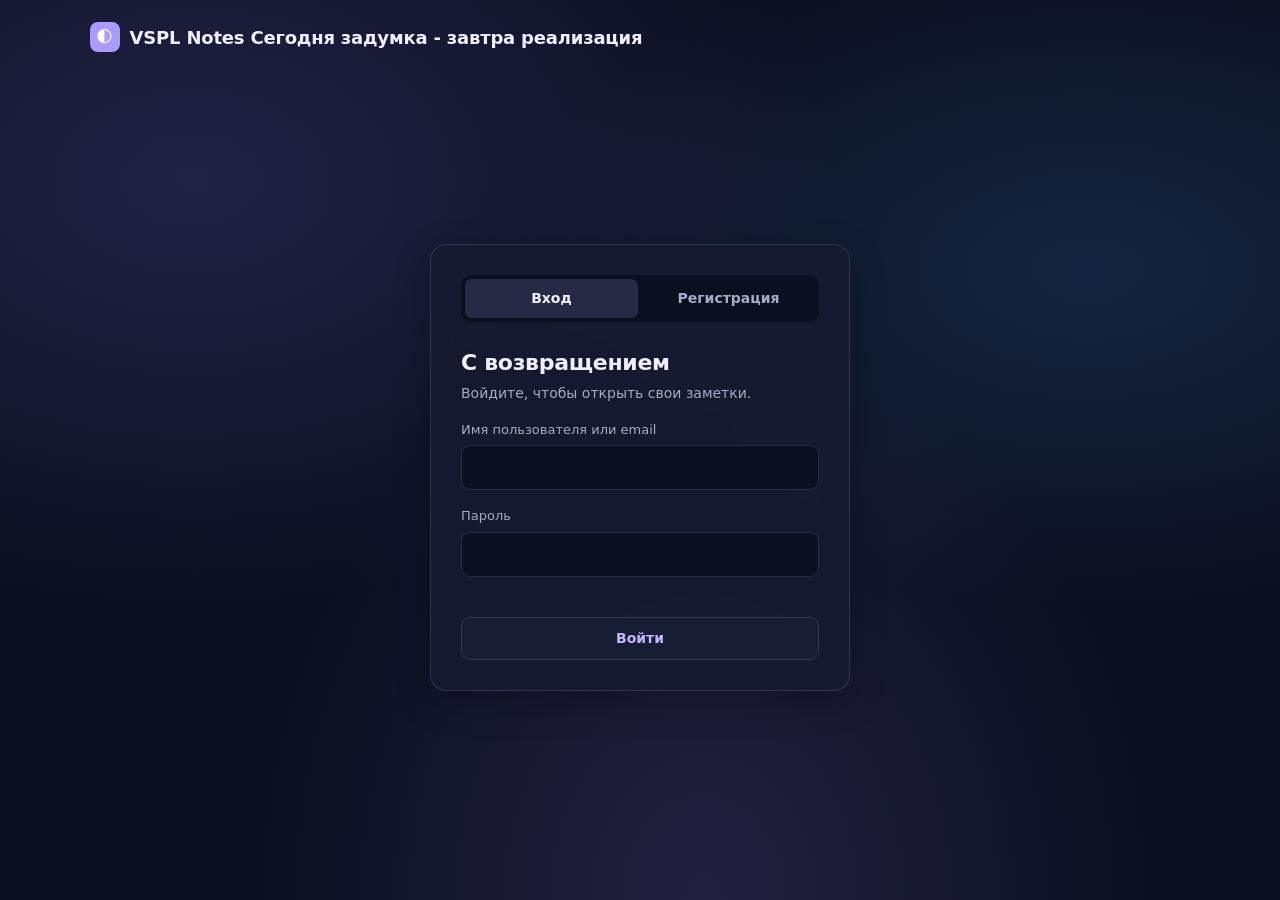
<file: index.html>
<!DOCTYPE html>
<html lang="ru">
<head>
    <meta charset="UTF-8">
    <meta name="viewport" content="width=device-width, initial-scale=1.0">
    <title>VSPL Notes</title>
    <link rel="stylesheet" href="style.css">
</head>
<body data-page="auth" class="auth-page">

    <header class="auth-header">
        <a href="index.html" class="logo" data-logo>
            <span class="logo-icon">🌓</span>VSPL Notes Сегодня задумка - завтра реализация
        </a>
    </header>

    <main class="auth-main">
        <div class="auth-card">

            <div class="auth-tabs" role="tablist">
                <button type="button" class="auth-tab" role="tab" id="tab-login"
                        data-tab="login" aria-selected="true">Вход</button>
                <button type="button" class="auth-tab" role="tab" id="tab-register"
                        data-tab="register" aria-selected="false">Регистрация</button>
            </div>

            <!-- Форма входа -->
            <form id="login-form" novalidate>
                <h1>С возвращением</h1>
                <p class="auth-lead">Войдите, чтобы открыть свои заметки.</p>

                <label class="field">
                    <span>Имя пользователя или email</span>
                    <input type="text" id="login-username" autocomplete="username" required>
                </label>

                <label class="field">
                    <span>Пароль</span>
                    <input type="password" id="login-password" autocomplete="current-password" required>
                </label>

                <p class="form-message" id="login-message" role="status"></p>

                <button type="submit" class="btn btn-primary auth-submit">Войти</button>
            </form>

            <!-- Форма регистрации -->
            <form id="register-form" novalidate hidden>
                <h1>Создать аккаунт</h1>
                <p class="auth-lead">Это займёт меньше минуты.</p>

                <label class="field">
                    <span>Имя пользователя</span>
                    <input type="text" id="register-name" autocomplete="username" maxlength="80" required>
                </label>

                <label class="field">
                    <span>Email</span>
                    <input type="email" id="register-email" autocomplete="email" required>
                </label>

                <label class="field">
                    <span>Пароль (минимум 8 символов)</span>
                    <input type="password" id="register-password" autocomplete="new-password" required>
                </label>

                <label class="field">
                    <span>Повторите пароль</span>
                    <input type="password" id="register-confirm" autocomplete="new-password" required>
                </label>

                <p class="form-message" id="register-message" role="status"></p>

                <button type="submit" class="btn btn-primary auth-submit">Зарегистрироваться</button>
            </form>

        </div>
    </main>

    <script src="script.js"></script>
</body>
</html>
</file>
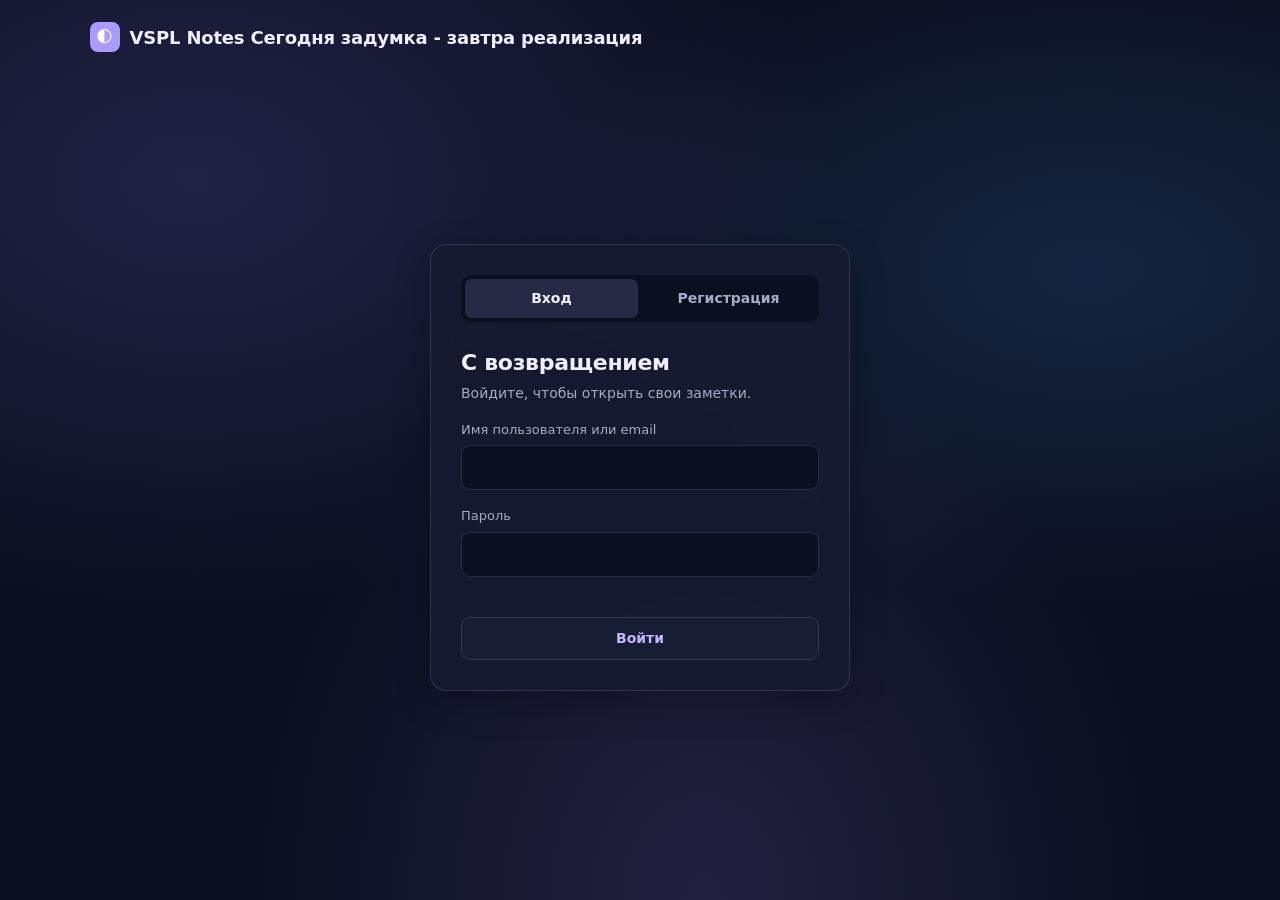
<file: about.html>
<!DOCTYPE html>
<html lang="ru">
<head>
    <meta charset="UTF-8">
    <meta name="viewport" content="width=device-width, initial-scale=1.0">
    <title>VSPL Notes</title>
    <link rel="stylesheet" href="style.css">
</head>
<body data-page="about">

<div class="app">
    <aside class="sidebar">
        <a href="dashboard.html" class="logo" data-logo>
            <span class="logo-icon">🌓</span>VSPL Notes
        </a>

        <nav class="sidebar-nav" aria-label="Основное меню">
            <a class="nav-link" href="dashboard.html" data-view="all">
                <svg class="icon" viewBox="0 0 24 24" aria-hidden="true"><path d="M14 3H7a2 2 0 0 0-2 2v14a2 2 0 0 0 2 2h10a2 2 0 0 0 2-2V8z"/><path d="M14 3v5h5M9 13h6M9 17h6"/></svg><span>Мои заметки</span><span class="nav-count" id="count-all"></span>
            </a>

            <a class="nav-link" href="dashboard.html?view=favorites" data-view="favorites">
                <svg class="icon" viewBox="0 0 24 24" aria-hidden="true"><polygon points="12 2.5 14.9 8.9 22 9.6 16.7 14.3 18.2 21.3 12 17.7 5.8 21.3 7.3 14.3 2 9.6 9.1 8.9"/></svg><span>Избранное</span><span class="nav-count" id="count-favorites"></span>
            </a>

            <a class="nav-link" href="categories.html">
                <svg class="icon" viewBox="0 0 24 24" aria-hidden="true"><rect x="3" y="3" width="7" height="7" rx="1"/><rect x="14" y="3" width="7" height="7" rx="1"/><rect x="3" y="14" width="7" height="7" rx="1"/><rect x="14" y="14" width="7" height="7" rx="1"/></svg><span>Категории</span>
            </a>

            <a class="nav-link" href="dashboard.html?view=trash" data-view="trash">
                <svg class="icon" viewBox="0 0 24 24" aria-hidden="true"><path d="M3 6h18M8 6V4h8v2M6 6l1 14h10l1-14M10 10v6M14 10v6"/></svg><span>Корзина</span><span class="nav-count" id="count-trash"></span>
            </a>
        </nav>

        <div class="sidebar-bottom">
            <a class="nav-link" href="about.html" aria-current="page">
                <svg class="icon" viewBox="0 0 24 24" aria-hidden="true"><circle cx="12" cy="12" r="9"/><path d="M12 11v6M12 7.5v.5"/></svg><span>О нас</span>
            </a>
        </div>

        <div class="sidebar-user">
            <div class="user-avatar" id="user-avatar">U</div>
            <span class="user-name" id="user-name-label">Пользователь</span>

            <button type="button" class="logout-btn" data-logout title="Выйти" aria-label="Выйти">
                <svg class="icon" viewBox="0 0 24 24" aria-hidden="true"><path d="M9 4H5a1 1 0 0 0-1 1v14a1 1 0 0 0 1 1h4M16 8l4 4-4 4M20 12H9"/></svg>
            </button>
        </div>
    </aside>
    
    <main class="main">
        <header class="page-head">
            <div>
                <h1>О нас</h1>
                <p>Знакомство с командой и проектом VSPL Notes</p>
            </div>
        </header>

        <section class="panel panel-wide">
            <h2>О проекте</h2>

            <p>
                <strong>VSPL Notes</strong>  это веб-приложение для создания,
                хранения и управления личными заметками.
                Мы разработали его, чтобы пользователям было проще
                записывать идеи, организовывать задачи и хранить важную информацию
                в одном месте.
            </p>

            <p>
                Проект создан небольшой командой из четырёх человек
                в рамках учебной работы. Каждый участник отвечал
                за своё направление: разработку интерфейса, серверную часть,
                тестирование или организацию работы.
            </p>
        </section>

        <section class="panel panel-wide">
            <h2>Наша команда</h2>

            <p>
                За VSPL Notes стоит команда из четырёх участников,
                каждый из которых внёс свой вклад в разработку.
            </p>

            <div class="team-grid">
                <div class="team-card">
                    <div class="user-avatar">СП</div>
                    <strong>Сергеева Полина</strong>
                    <span>Frontend-разработчик</span>
                    <p>
                        Отвечала за пользовательский интерфейс,
                        структуру страниц и визуальное оформление сайта.
                    </p>
                </div>

                <div class="team-card">
                    <div class="user-avatar">ЧЛ</div>
                    <strong>Чежия Лексо</strong>
                    <span>Backend-разработчик</span>
                    <p>
                        Отвечал за серверную часть приложения,
                        обработку запросов и работу с данными.
                    </p>
                </div>

                <div class="team-card">
                    <div class="user-avatar">ПС</div>
                    <strong>Прохоров Степан</strong>
                    <span>Тестировщик</span>
                    <p>
                        Отвечал за проверку функций приложения,
                        поиск ошибок и тестирование работоспособности.
                    </p>
                </div>

                <div class="team-card">
                    <div class="user-avatar">ПИ</div>
                    <strong>Парнюк Иван</strong>
                    <span>Менеджер проекта</span>
                    <p>
                        Координировал работу команды,
                        следил за организацией задач и ходом разработки.
                    </p>
                </div>
            </div>
        </section>

        <section class="panel panel-wide">
            <h2>Планы на будущее</h2>

            <p>
                VSPL Notes  развивающийся проект.
                В дальнейшем мы планируем дорабатывать приложение,
                улучшать существующие функции, исправлять ошибки
                и, возможно, добавлять новые возможности.
            </p>

            <p>
                Мы понимаем, что у проекта ещё есть потенциал для развития,
                поэтому будем рады обратной связи и предложениям
                по улучшению приложения.
            </p>
        </section>

        <section class="panel panel-wide">
            <h2>Поддержать проект</h2>

            <p>
                Если вам нравится VSPL Notes и вы хотите поддержать
                дальнейшую разработку, вы можете поддержать нашу команду
                донатом.
            </p>

            <p>
                Любая поддержка поможет нам уделять больше времени
                развитию проекта и реализации новых идей.
            </p>

            <p>
                <em>Информация о способах поддержки появится позже.</em>
            </p>
        </section>

        <footer class="about-footer">
            <p>VSPL Notes © 2026</p>
            <p>Создано небольшой командой с желанием развиваться.</p>
        </footer>
    </main>
</div>

<script src="script.js"></script>
</body>
</html>
</file>
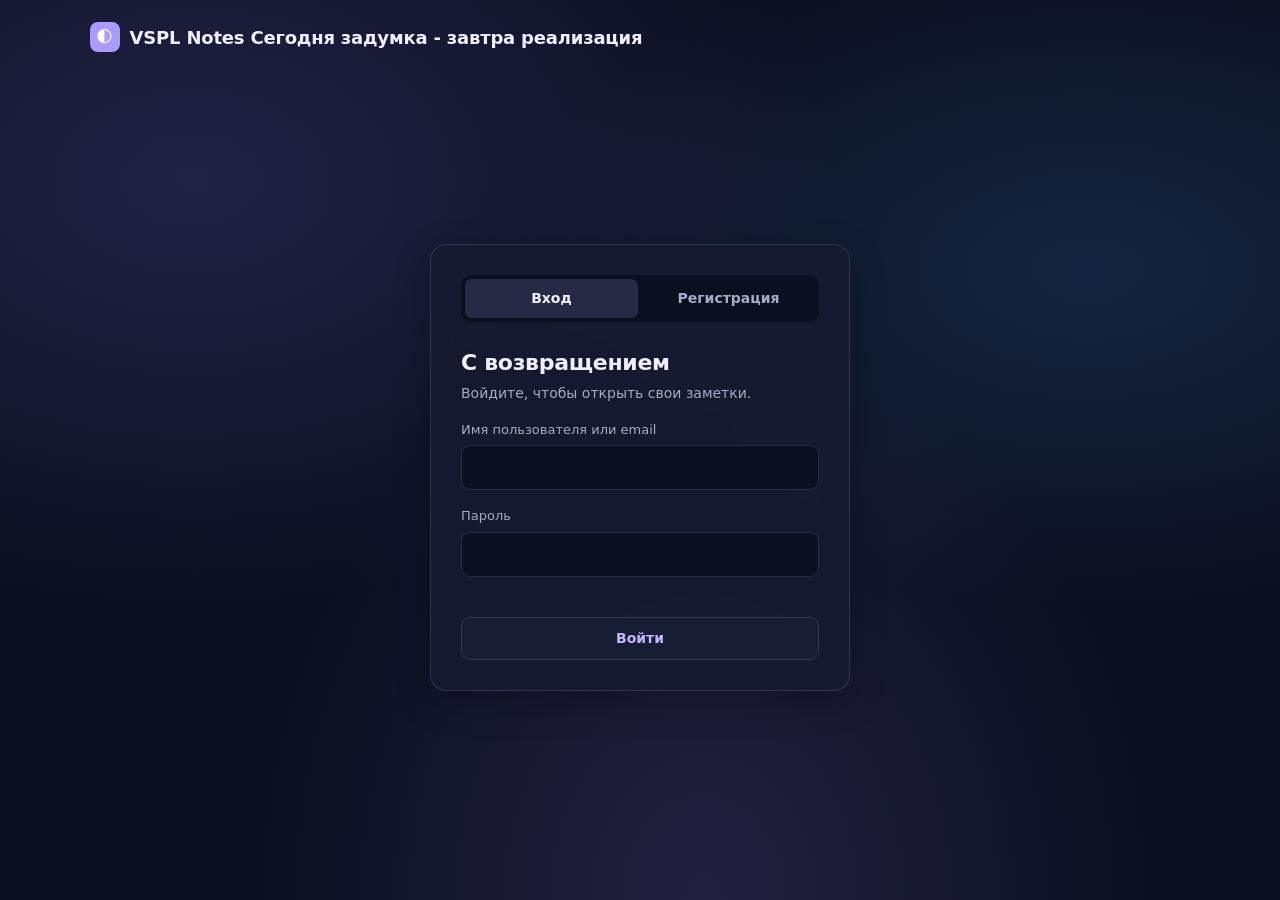
<file: categories.html>
<!DOCTYPE html>
<html lang="ru">
<head>
    <meta charset="UTF-8">
    <meta name="viewport" content="width=device-width, initial-scale=1.0">
    <title>VSPL Notes</title>
    <link rel="stylesheet" href="style.css">
</head>
<body data-page="categories">

<div class="app">
    <aside class="sidebar">
        <a href="dashboard.html" class="logo" data-logo>
            <span class="logo-icon">🌓</span>VSPL Notes
        </a>

        <nav class="sidebar-nav" aria-label="Основное меню">
            <a class="nav-link" href="dashboard.html" data-view="all">
                <svg class="icon" viewBox="0 0 24 24" aria-hidden="true"><path d="M14 3H7a2 2 0 0 0-2 2v14a2 2 0 0 0 2 2h10a2 2 0 0 0 2-2V8z"/><path d="M14 3v5h5M9 13h6M9 17h6"/></svg><span>Мои заметки</span><span class="nav-count" id="count-all"></span>
            </a>
            <a class="nav-link" href="dashboard.html?view=favorites" data-view="favorites">
                <svg class="icon" viewBox="0 0 24 24" aria-hidden="true"><polygon points="12 2.5 14.9 8.9 22 9.6 16.7 14.3 18.2 21.3 12 17.7 5.8 21.3 7.3 14.3 2 9.6 9.1 8.9"/></svg><span>Избранное</span><span class="nav-count" id="count-favorites"></span>
            </a>
            <a class="nav-link" href="categories.html" aria-current="page">
                <svg class="icon" viewBox="0 0 24 24" aria-hidden="true"><rect x="3" y="3" width="7" height="7" rx="1"/><rect x="14" y="3" width="7" height="7" rx="1"/><rect x="3" y="14" width="7" height="7" rx="1"/><rect x="14" y="14" width="7" height="7" rx="1"/></svg><span>Категории</span>
            </a>
            <a class="nav-link" href="dashboard.html?view=trash" data-view="trash">
                <svg class="icon" viewBox="0 0 24 24" aria-hidden="true"><path d="M3 6h18M8 6V4h8v2M6 6l1 14h10l1-14M10 10v6M14 10v6"/></svg><span>Корзина</span><span class="nav-count" id="count-trash"></span>
            </a>
        </nav>
        <div class="sidebar-bottom">
            <a class="nav-link" href="about.html">
                <svg class="icon" viewBox="0 0 24 24" aria-hidden="true"><circle cx="12" cy="12" r="9"/><path d="M12 11v6M12 7.5v.5"/></svg><span>О нас</span>
            </a>
        </div>
        
        <div class="sidebar-user">
            <a href="profile.html" class="sidebar-user-link" aria-label="Открыть профиль">
                <div class="user-avatar" id="user-avatar">U</div>
                <span class="user-name" id="user-name-label">Пользователь</span>
            </a>

            <button type="button" class="logout-btn" data-logout title="Выйти" aria-label="Выйти">
                <svg class="icon" viewBox="0 0 24 24" aria-hidden="true"><path d="M9 4H5a1 1 0 0 0-1 1v14a1 1 0 0 0 1 1h4M16 8l4 4-4 4M20 12H9"/></svg>
            </button>
        </div>

    </aside>

    <main class="main">
       
<header class="page-head">
    <div>
        <h1>Категории</h1>
        <p>Выберите категорию, чтобы увидеть её заметки</p>
    </div>

    <button type="button" class="primary-btn" id="add-category-btn">
        + Создать категорию
    </button>
</header>

<div id="category-form-container" hidden>
    <form id="category-form" class="category-form">
        <label for="category-name">Название категории</label>
        <input
            type="text"
            id="category-name"
            name="name"
            maxlength="80"
            placeholder="Например, Программирование"
            required
        >

        <label for="category-description">Описание (необязательно)</label>
        <textarea
            id="category-description"
            name="description"
            maxlength="200"
            placeholder="Для чего нужна эта категория?"
        ></textarea>

        <div class="form-actions">
            <button type="submit" class="primary-btn">Сохранить</button>
            <button type="button" class="secondary-btn" id="cancel-category-btn">
                Отмена
            </button>
        </div>
        <p id="category-form-message" role="status"></p>
    </form>
</div>


        <section class="category-grid" id="category-page-grid">
            <p class="loading-message">Загружаем категории...</p>
        </section>
    </main>
</div>

    <script src="script.js"></script>
</body>
</html>
</file>
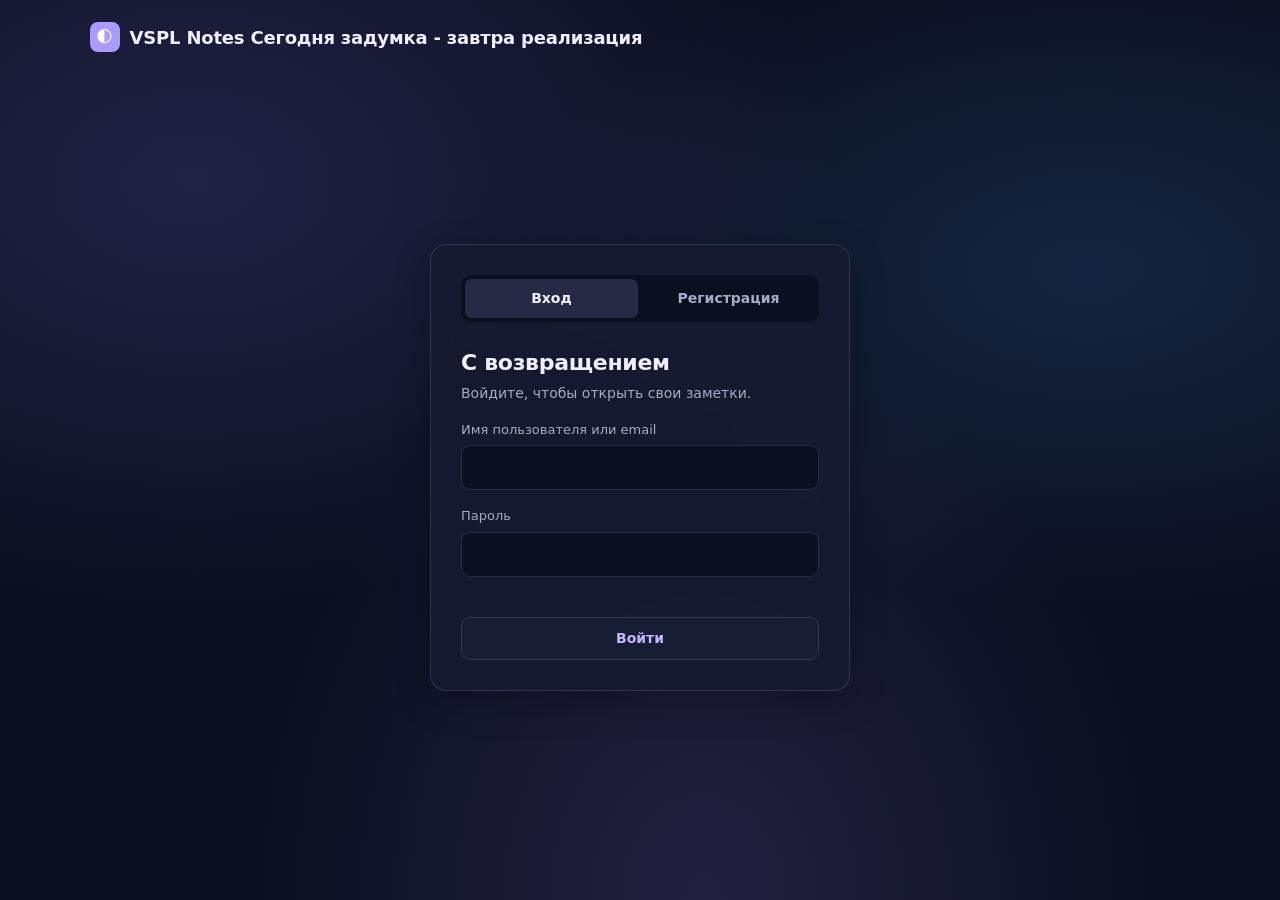
<file: dashboard.html>
<!DOCTYPE html>
<html lang="ru">
<head>
    <meta charset="UTF-8">
    <meta name="viewport" content="width=device-width, initial-scale=1.0">
    <title>VSPL Notes</title>
    <link rel="stylesheet" href="style.css">
</head>
<body data-page="dashboard">

<div class="app">
    <aside class="sidebar">
        <a href="dashboard.html" class="logo" data-logo>
            <span class="logo-icon">🌓</span>VSPL Notes
        </a>

        <nav class="sidebar-nav" aria-label="Основное меню">
            <a class="nav-link" href="dashboard.html" data-view="all" aria-current="page">
                <svg class="icon" viewBox="0 0 24 24" aria-hidden="true"><path d="M14 3H7a2 2 0 0 0-2 2v14a2 2 0 0 0 2 2h10a2 2 0 0 0 2-2V8z"/><path d="M14 3v5h5M9 13h6M9 17h6"/></svg><span>Мои заметки</span><span class="nav-count" id="count-all"></span>
            </a>
            <a class="nav-link" href="dashboard.html?view=favorites" data-view="favorites">
                <svg class="icon" viewBox="0 0 24 24" aria-hidden="true"><polygon points="12 2.5 14.9 8.9 22 9.6 16.7 14.3 18.2 21.3 12 17.7 5.8 21.3 7.3 14.3 2 9.6 9.1 8.9"/></svg><span>Избранное</span><span class="nav-count" id="count-favorites"></span>
            </a>
            <a class="nav-link" href="categories.html">
                <svg class="icon" viewBox="0 0 24 24" aria-hidden="true"><rect x="3" y="3" width="7" height="7" rx="1"/><rect x="14" y="3" width="7" height="7" rx="1"/><rect x="3" y="14" width="7" height="7" rx="1"/><rect x="14" y="14" width="7" height="7" rx="1"/></svg><span>Категории</span>
            </a>
            <a class="nav-link" href="dashboard.html?view=trash" data-view="trash">
                <svg class="icon" viewBox="0 0 24 24" aria-hidden="true"><path d="M3 6h18M8 6V4h8v2M6 6l1 14h10l1-14M10 10v6M14 10v6"/></svg><span>Корзина</span><span class="nav-count" id="count-trash"></span>
            </a>
        </nav>

        <div class="sidebar-bottom">
            <a class="nav-link" href="about.html">
                <svg class="icon" viewBox="0 0 24 24" aria-hidden="true"><circle cx="12" cy="12" r="9"/><path d="M12 11v6M12 7.5v.5"/></svg><span>О нас</span>
            </a>
        </div>
        
        
<div class="sidebar-user">
    <a href="profile.html" class="sidebar-user-link" aria-label="Открыть профиль">
        <div class="user-avatar" id="user-avatar">U</div>
        <span class="user-name" id="user-name-label">Пользователь</span>
    </a>

    <button type="button" class="logout-btn" data-logout title="Выйти" aria-label="Выйти">
        <svg class="icon" viewBox="0 0 24 24" aria-hidden="true"><path d="M9 4H5a1 1 0 0 0-1 1v14a1 1 0 0 0 1 1h4M16 8l4 4-4 4M20 12H9"/></svg>
    </button>
</div>

    </aside>

    <main class="main">
        <header class="page-head">
            <div>
                <h1 id="page-title">Мои заметки</h1>
                <p id="page-subtitle">Все ваши записи в одном месте</p>
            </div>
            <div>
                <button type="button" class="primary-btn" id="add-note">
                    <svg class="icon" viewBox="0 0 24 24" aria-hidden="true"><path d="M12 5v14M5 12h14"/></svg> Новая заметка
                </button>
                <button type="button" class="btn btn-danger" id="clear-trash" hidden>
                    <svg class="icon" viewBox="0 0 24 24" aria-hidden="true"><path d="M3 6h18M8 6V4h8v2M6 6l1 14h10l1-14M10 10v6M14 10v6"/></svg> Очистить корзину
                </button>
            </div>
        </header>

        <div class="toolbar">
            <label class="search-box">
                <svg class="icon" viewBox="0 0 24 24" aria-hidden="true"><circle cx="11" cy="11" r="7"/><path d="M20 20l-4-4"/></svg>
                <input type="search" id="note-search" placeholder="Поиск по заметкам" aria-label="Поиск по заметкам">
            </label>

            <select id="category-filter" aria-label="Категория">
                <option value="all">Все категории</option>
                <option value="Учёба">Учёба</option>
                <option value="Работа">Работа</option>
                <option value="Личное">Личное</option>
                <option value="Идеи">Идеи</option>
            </select>

            <select id="sort-notes" aria-label="Сортировка">
                <option value="updated">Недавно изменённые</option>
                <option value="created">По дате создания</option>
                <option value="title">По названию</option>
                <option value="manual">Вручную</option>
            </select>
        </div>

        <div class="notes-grid" id="notes-grid"></div>

        <div class="empty-state" id="empty-state" hidden>
            <h2 id="empty-title">Заметок пока нет</h2>
            <p id="empty-text">Создайте первую заметку она сохранится в вашем аккаунте.</p>
            <button type="button" class="primary-btn" id="empty-add">
                <svg class="icon" viewBox="0 0 24 24" aria-hidden="true"><path d="M12 5v14M5 12h14"/></svg> Создать заметку
            </button>
        </div>
    </main>
</div>

    <div class="trash-gate" id="trash-gate" aria-hidden="true">
        <div class="goal"><span class="goal-label">Забейте гол, чтоб выкинуть в корзину</span></div>
    </div>

    <div class="modal-overlay" id="note-modal" hidden>
        <form class="modal" id="note-form">
            <h2 id="modal-title">Новая заметка</h2>

            <label class="field">
                <span>Название</span>
                <input type="text" id="note-title" maxlength="120" required>
            </label>

            <label class="field">
                <span>Категория</span>
                <select id="note-category">
                    <option value="Учёба">Учёба</option>
                    <option value="Работа">Работа</option>
                    <option value="Личное">Личное</option>
                    <option value="Идеи">Идеи</option>
                </select>
            </label>

            <label class="field">
                <span>Текст заметки</span>
                <textarea id="note-content" maxlength="10000"></textarea>
            </label>

            <p class="form-message" id="note-error" role="alert"></p>

            <div class="modal-actions">
                <button type="button" class="btn btn-outline" id="cancel-modal">Отмена</button>
                <button type="submit" class="btn btn-primary">Сохранить</button>
            </div>
        </form>
    </div>

    <div class="modal-overlay" id="confirm-modal" hidden>
        <div class="modal modal-small" role="alertdialog" aria-labelledby="confirm-title">
            <h2 id="confirm-title">Подтвердите действие</h2>
            <p id="confirm-text"></p>
            <div class="modal-actions">
                <button type="button" class="btn btn-outline" id="confirm-cancel">Отмена</button>
                <button type="button" class="btn btn-danger" id="confirm-ok">Удалить</button>
            </div>
        </div>
    </div>

    <script src="script.js"></script>
</body>
</html>
</file>
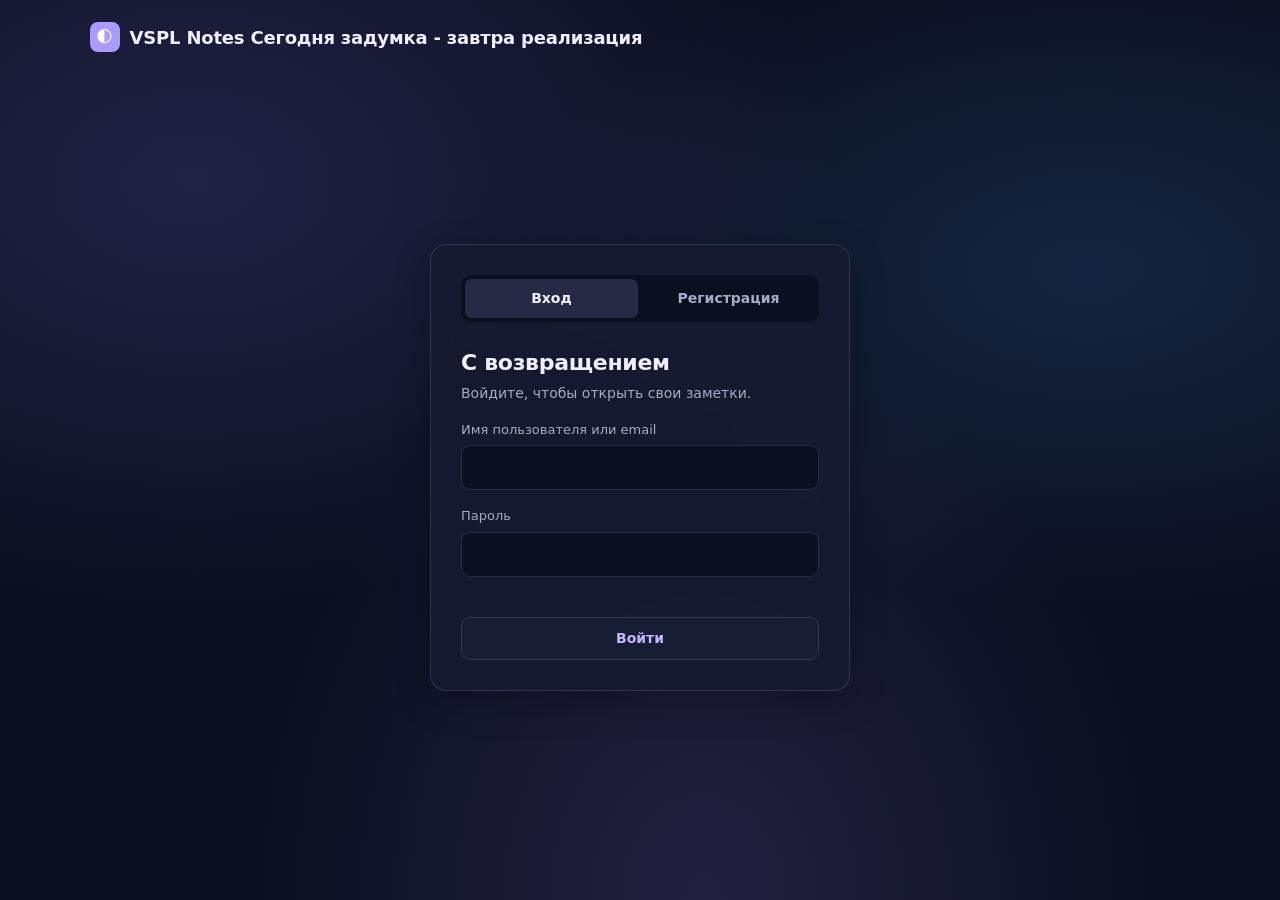
<file: login.html>
<!DOCTYPE html>
<html lang="ru">
<head>
    <meta charset="UTF-8">
    <meta name="viewport" content="width=device-width, initial-scale=1.0">
    <title>Вход — VSPL Notes</title>
    <!-- Вход и регистрация теперь на одной странице index.html.
         Этот файл оставлен, чтобы старые ссылки не ломались. -->
    <meta http-equiv="refresh" content="0; url=index.html#login">
    <script>location.replace("index.html#login");</script>
</head>
<body>
    <p><a href="index.html#login">Перейти к входу и регистрации</a></p>
</body>
</html>
</file>
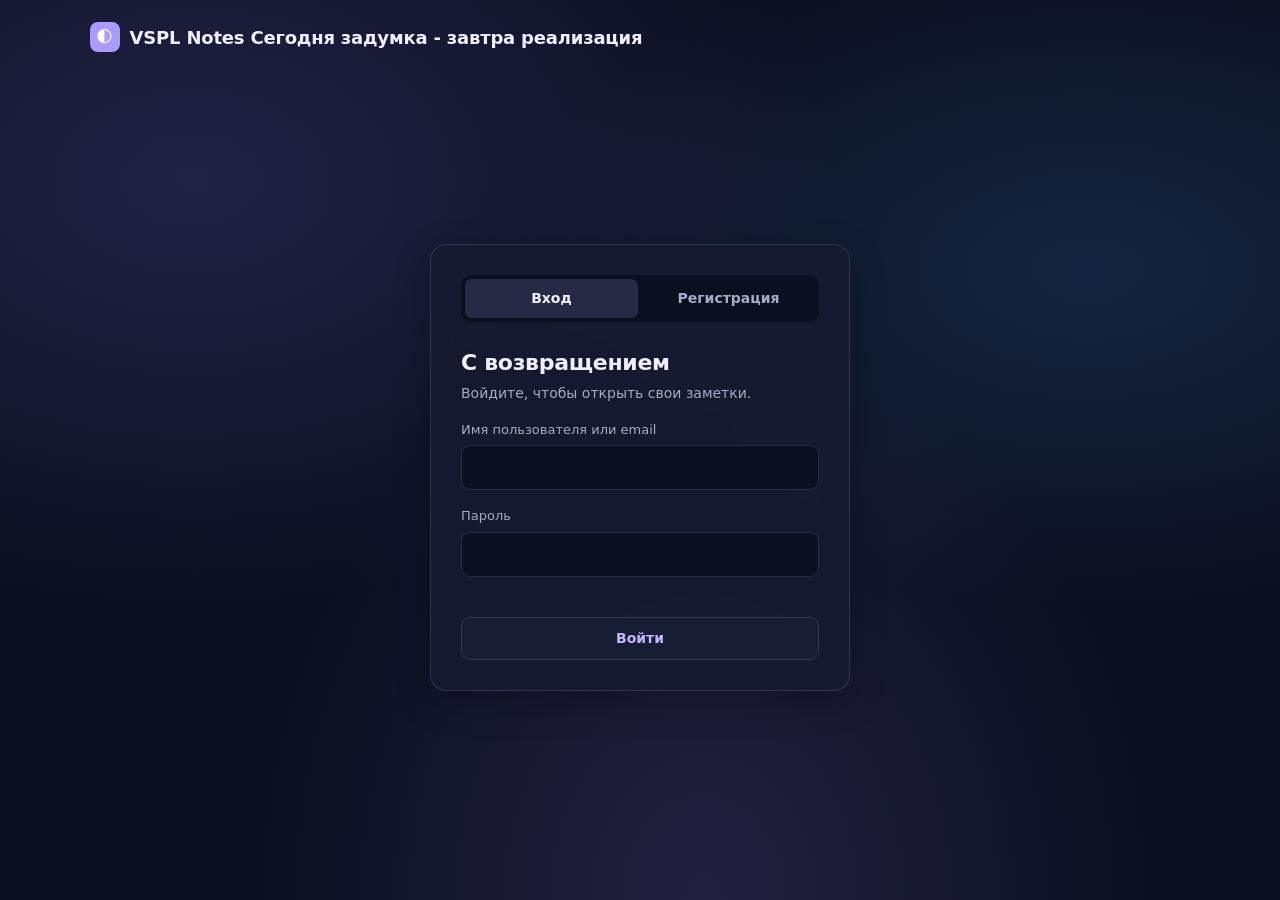
<file: profile.html>
<!DOCTYPE html>
<html lang="ru">
<head>
    <meta charset="UTF-8">
    <meta name="viewport" content="width=device-width, initial-scale=1.0">
    <title>VSPL Notes</title>
    <link rel="stylesheet" href="style.css">
</head>
<body data-page="profile">

<div class="app">
    <aside class="sidebar">
        <a href="dashboard.html" class="logo" data-logo>
            <span class="logo-icon">🌓</span>VSPL Notes
        </a>

        <nav class="sidebar-nav" aria-label="Основное меню">
            <a class="nav-link" href="dashboard.html" data-view="all">
                <svg class="icon" viewBox="0 0 24 24" aria-hidden="true"><path d="M14 3H7a2 2 0 0 0-2 2v14a2 2 0 0 0 2 2h10a2 2 0 0 0 2-2V8z"/><path d="M14 3v5h5M9 13h6M9 17h6"/></svg><span>Мои заметки</span><span class="nav-count" id="count-all"></span>
            </a>
            <a class="nav-link" href="dashboard.html?view=favorites" data-view="favorites">
                <svg class="icon" viewBox="0 0 24 24" aria-hidden="true"><polygon points="12 2.5 14.9 8.9 22 9.6 16.7 14.3 18.2 21.3 12 17.7 5.8 21.3 7.3 14.3 2 9.6 9.1 8.9"/></svg><span>Избранное</span><span class="nav-count" id="count-favorites"></span>
            </a>
            <a class="nav-link" href="categories.html">
                <svg class="icon" viewBox="0 0 24 24" aria-hidden="true"><rect x="3" y="3" width="7" height="7" rx="1"/><rect x="14" y="3" width="7" height="7" rx="1"/><rect x="3" y="14" width="7" height="7" rx="1"/><rect x="14" y="14" width="7" height="7" rx="1"/></svg><span>Категории</span>
            </a>
            <a class="nav-link" href="dashboard.html?view=trash" data-view="trash">
                <svg class="icon" viewBox="0 0 24 24" aria-hidden="true"><path d="M3 6h18M8 6V4h8v2M6 6l1 14h10l1-14M10 10v6M14 10v6"/></svg><span>Корзина</span><span class="nav-count" id="count-trash"></span>
            </a>
        </nav>
        <div class="sidebar-bottom">
            <a class="nav-link" href="about.html">
                <svg class="icon" viewBox="0 0 24 24" aria-hidden="true"><circle cx="12" cy="12" r="9"/><path d="M12 11v6M12 7.5v.5"/></svg><span>О нас</span>
            </a>
        </div>
        <div class="sidebar-user">
            <div class="user-avatar" id="user-avatar">U</div>
            <span class="user-name" id="user-name-label">Пользователь</span>
            <button type="button" class="logout-btn" data-logout title="Выйти" aria-label="Выйти">
                <svg class="icon" viewBox="0 0 24 24" aria-hidden="true"><path d="M9 4H5a1 1 0 0 0-1 1v14a1 1 0 0 0 1 1h4M16 8l4 4-4 4M20 12H9"/></svg>
            </button>
        </div>
    </aside>

    <main class="main">
        <header class="page-head">
            <div>
                <h1>Профиль</h1>
                <p>Данные аккаунта и настройки внешнего вида</p>
            </div>
        </header>

        <section class="panel">
            <div class="profile-head">
                <div class="profile-avatar" id="profile-avatar">U</div>
                <div>
                    <h2 id="profile-name">Пользователь</h2>
                    <p id="profile-email"></p>
                </div>
            </div>
        </section>

        <section class="panel">
            <h2>Личные данные</h2>

            <form id="profile-form" novalidate>
                <label class="field">
                    <span>Имя пользователя</span>
                    <input type="text" id="user-name" maxlength="80" required>
                </label>

                <label class="field">
                    <span>Email</span>
                    <input type="email" id="user-email" required>
                </label>

                <p class="form-message" id="profile-message" role="status"></p>

                <button type="submit" class="btn btn-primary">Сохранить изменения</button>
            </form>
        </section>

        <section class="panel">
            <h2>Внешний вид</h2>
            <div class="setting-row">
                <label>
                    <input type="checkbox" id="theme-toggle">
                    <span>Светлая тема (в разработке)</span>
                </label>
            </div>
        </section>
    </main>
</div>

    <script src="script.js"></script>
</body>
</html>
</file>
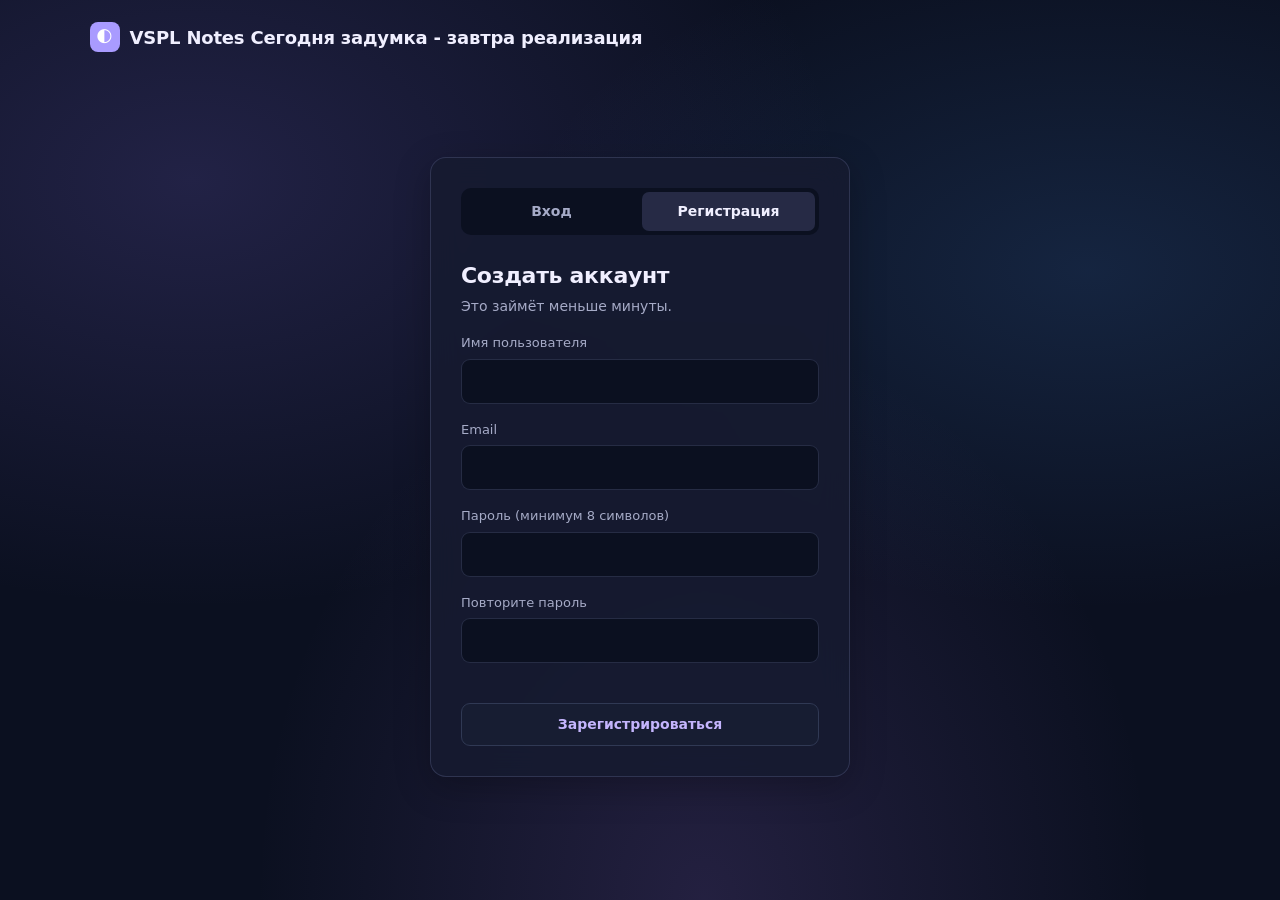
<file: register.html>
<!DOCTYPE html>
<html lang="ru">
<head>
    <meta charset="UTF-8">
    <meta name="viewport" content="width=device-width, initial-scale=1.0">
    <title>Регистрация — VSPL Notes</title>
    <!-- Вход и регистрация теперь на одной странице index.html.
         Этот файл оставлен, чтобы старые ссылки не ломались. -->
    <meta http-equiv="refresh" content="0; url=index.html#register">
    <script>location.replace("index.html#register");</script>
</head>
<body>
    <p><a href="index.html#register">Перейти к входу и регистрации</a></p>
</body>
</html>
</file>
<file: style.css>
/*1. Переменные*/
:root {
    --bg: #0b1020;
    --surface: rgba(22, 27, 48, 0.88);
    --surface-2: rgba(43, 48, 76, 0.85);
    --border: rgba(160, 170, 230, 0.18);
    --text: #f0efff;
    --muted: #a6abc7;
    --accent: #a99bff;
    --accent-hover: #9280f5;
    --danger: #ff718b;
    --success: #72e0bc;
    --radius: 12px;
    --shadow: 0 10px 35px rgba(0, 0, 0, 0.25);
    --font: system-ui, -apple-system, "Segoe UI", Roboto, Arial, sans-serif;
}


/* Светлая тема включается в «Профиле» */
body.light-theme {
    --bg: #f4f6fa;
    --surface: #ffffff;
    --surface-2: #eef1f6;
    --border: #dce2ec;
    --text: #1a2233;
    --muted: #667085;
    --accent: #2f6fed;
    --accent-hover: #2259d1;
    --shadow: 0 10px 30px rgba(30, 41, 59, 0.12);
    --success: #0f9d63;
    --danger: #d93f3f;
}

/*2. Базовые стили */
* {
    margin: 0;
    padding: 0;
    box-sizing: border-box;
}


body {
    min-height: 100vh;
    background:
        radial-gradient(
            ellipse at 15% 20%,
            rgba(107, 91, 190, 0.24),
            transparent 42%
        ),
        radial-gradient(
            ellipse at 85% 30%,
            rgba(66, 130, 210, 0.18),
            transparent 38%
        ),
        radial-gradient(
            ellipse at 55% 100%,
            rgba(147, 105, 210, 0.18),
            transparent 45%
        ),
        #0b1020;
    background-attachment: fixed;
    color: var(--text);
    font-family: var(--font);
    font-size: 15px;
    line-height: 1.5;
}


a {
    color: var(--accent);
    text-decoration: none;
}

a:hover {
    text-decoration: underline;
}

button,
input,
select,
textarea {
    font: inherit;
    color: inherit;
}

[hidden] {
    display: none !important;
}

.icon {
    width: 18px;
    height: 18px;
    flex-shrink: 0;
    fill: none;
    stroke: currentColor;
    stroke-width: 1.8;
    stroke-linecap: round;
    stroke-linejoin: round;
}

/* Логотип */
.logo {
    display: inline-flex;
    align-items: center;
    gap: 10px;
    color: var(--text);
    font-size: 18px;
    font-weight: 700;
    letter-spacing: -0.2px;
}

.logo:hover {
    text-decoration: none;
}

.logo-icon {
    display: inline-flex;
    align-items: center;
    justify-content: center;
    width: 30px;
    height: 30px;
    border-radius: 8px;
    background: var(--accent);
    color: #fff;
    font-size: 16px;
}

/* Кнопки */
.btn {
    display: inline-flex;
    align-items: center;
    justify-content: center;
    gap: 8px;
    padding: 10px 18px;
    border: 1px solid transparent;
    border-radius: 9px;
    font-size: 14px;
    font-weight: 600;
    cursor: pointer;
    transition: background 0.15s, border-color 0.15s;
}

.btn:hover {
    text-decoration: none;
}

.btn-primary {
    background: var(--accent);
    color: #fff;
}

.btn-primary:hover {
    background: var(--accent-hover);
}

.btn-outline {
    background: transparent;
    border-color: var(--border);
    color: var(--text);
}

.btn-outline:hover {
    background: var(--surface-2);
}

.btn-danger {
    background: transparent;
    border-color: var(--danger);
    color: var(--danger);
}

.btn-danger:hover {
    background: var(--danger);
    color: #fff;
}

.btn:disabled {
    opacity: 0.6;
    cursor: wait;
}

/* Поля ввода */
.field {
    display: block;
    margin-top: 16px;
}

.field > span {
    display: block;
    margin-bottom: 6px;
    color: var(--muted);
    font-size: 13px;
}

.field input,
.field select,
.field textarea {
    width: 100%;
    padding: 11px 13px;
    border: 1px solid var(--border);
    border-radius: 9px;
    outline: none;
    background: var(--bg);
    font-size: 14px;
    transition: border-color 0.15s;
}

.field textarea {
    min-height: 160px;
    resize: vertical;
    line-height: 1.6;
}

.field input:focus,
.field select:focus,
.field textarea:focus {
    border-color: var(--accent);
}

.form-message {
    min-height: 20px;
    margin-top: 14px;
    color: var(--muted);
    font-size: 13px;
}

.form-message.error {
    color: var(--danger);
}

.form-message.success {
    color: var(--success);
}

/* 3. Вход и регистрация */
.auth-page {
    display: flex;
    flex-direction: column;
    min-height: 100vh;
}

.auth-header {
    padding: 22px 7%;
}

.auth-main {
    flex: 1;
    display: flex;
    align-items: center;
    justify-content: center;
    padding: 20px 16px 60px;
}

.auth-card {
    width: 100%;
    max-width: 420px;
    padding: 30px;
    border: 1px solid var(--border);
    border-radius: 16px;
    background: var(--surface);
    box-shadow: var(--shadow);
}

.auth-tabs {
    display: grid;
    grid-template-columns: 1fr 1fr;
    gap: 4px;
    padding: 4px;
    margin-bottom: 24px;
    border-radius: 10px;
    background: var(--bg);
}

.auth-tab {
    padding: 9px;
    border: 0;
    border-radius: 7px;
    background: transparent;
    color: var(--muted);
    font-size: 14px;
    font-weight: 600;
    cursor: pointer;
}

.auth-tab[aria-selected="true"] {
    background: var(--surface-2);
    color: var(--text);
}

.auth-card h1 {
    font-size: 22px;
    letter-spacing: -0.3px;
}

.auth-lead {
    margin-top: 4px;
    color: var(--muted);
    font-size: 14px;
}

.auth-submit {
    width: 100%;
    margin-top: 6px;
}

/*4. Каркас приложения*/
.app {
    display: flex;
    min-height: 100vh;
}

.sidebar {
    position: sticky;
    top: 0;
    align-self: flex-start;
    display: flex;
    flex-direction: column;
    width: 248px;
    height: 100vh;
    flex-shrink: 0;
    padding: 22px 14px 16px;
    border-right: 1px solid var(--border);
    background: var(--surface);
}

.sidebar .logo {
    margin: 0 8px 26px;
}

.sidebar-nav {
    display: flex;
    flex: 1;
    flex-direction: column;
    gap: 2px;
}

.sidebar-bottom {
    display: flex;
    flex-direction: column;
    gap: 2px;
    margin-top: auto;
    padding-top: 12px;
    padding-bottom: 12px;
    border-top: 1px solid var(--border);
    border-bottom: 1px solid var(--border);
}

.sidebar-bottom .nav-link {
    justify-content: center;
}

.nav-link {
    display: flex;
    align-items: center;
    gap: 12px;
    padding: 10px 12px;
    border-radius: 9px;
    color: var(--muted);
    font-size: 14px;
    font-weight: 500;
}

.nav-link:hover {
    background: var(--surface-2);
    color: var(--text);
    text-decoration: none;
}

.nav-link[aria-current="page"] {
    background: var(--surface-2);
    color: var(--text);
}

.nav-link[aria-current="page"] .icon {
    color: var(--accent);
}

.nav-link.drop-over {
    background: var(--danger);
    color: #fff;
}

.nav-count {
    margin-left: auto;
    color: var(--muted);
    font-size: 12px;
}

.nav-count:empty {
    display: none;
}

.sidebar-user {
    display: flex;
    align-items: center;
    gap: 10px;
    margin-top: auto;
    padding: 14px 6px 0;
    border-top: 1px solid var(--border);
}


.sidebar-user-link {
    display: flex;
    align-items: center;
    gap: 10px;
    flex: 1;
    min-width: 0;
    color: inherit;
    text-decoration: none;
    border-radius: 8px;
    transition: opacity 0.2s ease;
}

.sidebar-user-link:hover {
    opacity: 0.8;
}

.sidebar-user-link:focus-visible {
    outline: 2px solid var(--accent);
    outline-offset: 4px;
}


.user-avatar {
    display: flex;
    align-items: center;
    justify-content: center;
    width: 34px;
    height: 34px;
    flex-shrink: 0;
    border-radius: 50%;
    background: var(--surface-2);
    color: var(--accent);
    font-weight: 700;
}

.user-name {
    min-width: 0;
    overflow: hidden;
    text-overflow: ellipsis;
    white-space: nowrap;
    font-size: 13px;
    font-weight: 600;
}

.logout-btn {
    display: inline-flex;
    margin-left: auto;
    padding: 6px;
    border: 0;
    border-radius: 7px;
    background: transparent;
    color: var(--muted);
    cursor: pointer;
}

.logout-btn:hover {
    background: var(--surface-2);
    color: var(--text);
}

.main {
    flex: 1;
    min-width: 0;
    max-width: 1120px;
    padding: 32px 36px 60px;
}

.page-head {
    display: flex;
    align-items: center;
    justify-content: space-between;
    gap: 16px;
    margin-bottom: 24px;
}

.page-head h1 {
    font-size: 26px;
    letter-spacing: -0.5px;
}

.page-head p {
    margin-top: 2px;
    color: var(--muted);
    font-size: 14px;
}

/*5. Заметки*/
.toolbar {
    display: flex;
    flex-wrap: wrap;
    gap: 10px;
    margin-bottom: 22px;
}

.search-box {
    flex: 1;
    min-width: 200px;
    display: flex;
    align-items: center;
    gap: 8px;
    padding: 0 12px;
    border: 1px solid var(--border);
    border-radius: 9px;
    background: var(--surface);
    color: var(--muted);
}

.search-box:focus-within {
    border-color: var(--accent);
}

.search-box input {
    width: 100%;
    height: 40px;
    border: 0;
    outline: 0;
    background: transparent;
    font-size: 14px;
}

.toolbar select {
    height: 42px;
    padding: 0 12px;
    border: 1px solid var(--border);
    border-radius: 9px;
    outline: none;
    background: var(--surface);
    font-size: 14px;
}

.notes-grid {
    display: grid;
    grid-template-columns: repeat(auto-fill, minmax(260px, 1fr));
    gap: 16px;
}

.note-card {
    display: flex;
    flex-direction: column;
    gap: 10px;
    min-width: 0;
    padding: 16px;
    border: 1px solid var(--border);
    border-radius: var(--radius);
    background: var(--surface);
    cursor: pointer;
    transition: border-color 0.15s, transform 0.15s, opacity 0.15s;
}

.note-card:hover {
    border-color: var(--accent);
}

.note-card[draggable="true"]:active {
    cursor: grabbing;
}

.note-card.dragging {
    opacity: 0.4;
}

.note-card.drag-over {
    border-color: var(--accent);
    transform: translateY(-3px);
}

.note-card-head {
    display: flex;
    align-items: center;
    justify-content: space-between;
    gap: 8px;
}

.note-category {
    --c: var(--accent);
    padding: 3px 10px;
    border-radius: 20px;
    background: color-mix(in srgb, var(--c) 16%, transparent);
    color: var(--c);
    font-size: 12px;
    font-weight: 600;
}

.note-category[data-category="Работа"] { --c: #a78bfa; }
.note-category[data-category="Личное"] { --c: #34d399; }
.note-category[data-category="Идеи"]   { --c: #fbbf24; }

.note-actions {
    display: flex;
    gap: 2px;
}

.icon-btn {
    display: inline-flex;
    align-items: center;
    justify-content: center;
    width: 30px;
    height: 30px;
    border: 0;
    border-radius: 7px;
    background: transparent;
    color: var(--muted);
    cursor: pointer;
}

.icon-btn:hover {
    background: var(--surface-2);
    color: var(--text);
}

.icon-btn.is-favorite {
    color: #fbbf24;
}

.icon-btn.is-favorite .icon {
    fill: currentColor;
}

.note-card h3 {
    overflow-wrap: anywhere;
    font-size: 16px;
    line-height: 1.35;
}

.note-preview {
    display: -webkit-box;
    overflow: hidden;
    color: var(--muted);
    font-size: 14px;
    white-space: pre-wrap;
    overflow-wrap: anywhere;
    -webkit-box-orient: vertical;
    -webkit-line-clamp: 3;
}

.note-dates {
    display: flex;
    flex-direction: column;
    gap: 2px;
    margin-top: auto;
    padding-top: 12px;
    border-top: 1px solid var(--border);
    color: var(--muted);
    font-size: 12px;
}

.note-trash-actions {
    display: flex;
    gap: 8px;
}

.note-trash-actions .btn {
    flex: 1;
    padding: 8px 10px;
    font-size: 13px;
}

/* Пустое состояние */
.empty-state {
    padding: 60px 20px;
    border: 1px dashed var(--border);
    border-radius: var(--radius);
    text-align: center;
}

.empty-state h2 {
    margin-bottom: 6px;
    font-size: 18px;
}

.empty-state p {
    margin-bottom: 18px;
    color: var(--muted);
    font-size: 14px;
}

.loading-message {
    grid-column: 1 / -1;
    padding: 30px 0;
    color: var(--muted);
}

.error-message {
    grid-column: 1 / -1;
    color: var(--danger);
}

/* Корзина-«ворота»: появляются, когда тянешь заметку */
.trash-gate {
    position: fixed;
    right: 32px;
    bottom: 28px;
    z-index: 40;
    width: 270px;
    height: 150px;
    opacity: 0;
    transform: translateY(30px) scale(0.95);
    pointer-events: none;
    transition: opacity 0.25s, transform 0.25s;
}

body.is-dragging .trash-gate {
    opacity: 1;
    transform: none;
    pointer-events: auto;
}

.trash-gate * {
    pointer-events: none;
}

.goal {
    position: relative;
    width: 100%;
    height: 100%;
    display: flex;
    align-items: flex-end;
    justify-content: center;
    padding-bottom: 12px;
    border: 5px solid var(--text);
    border-bottom: 0;
    border-radius: 6px 6px 0 0;
    background-color: color-mix(in srgb, var(--surface) 92%, transparent);
    background-image:
        linear-gradient(var(--border) 1px, transparent 1px),
        linear-gradient(90deg, var(--border) 1px, transparent 1px);
    background-size: 14px 14px;
    box-shadow: var(--shadow);
    transform-origin: bottom center;
    transition: border-color 0.15s, transform 0.15s;
}

.goal-label {
    padding: 5px 12px;
    border-radius: 20px;
    background: var(--surface-2);
    font-size: 13px;
    font-weight: 600;
}

.trash-gate.over .goal {
    border-color: var(--danger);
    transform: scale(1.04);
}

.trash-gate.goal-hit .goal {
    animation: net-hit 0.55s ease-out;
}

@keyframes net-hit {
    0%   { transform: scale(1); }
    25%  { transform: scale(1.07, 0.9); }
    55%  { transform: scale(0.97, 1.05); }
    100% { transform: scale(1); }
}

/* «Мяч»: копия заметки, которая летит в ворота */
.note-card.flying {
    position: fixed;
    z-index: 100;
    margin: 0;
    pointer-events: none;
    box-shadow: var(--shadow);
}

/* Уведомления */
.toast-box {
    position: fixed;
    top: 16px;
    left: 50%;
    z-index: 200;
    display: flex;
    flex-direction: column;
    align-items: center;
    gap: 8px;
    width: max-content;
    max-width: calc(100vw - 32px);
    transform: translateX(-50%);
}

.toast {
    display: flex;
    align-items: center;
    gap: 14px;
    padding: 10px 16px;
    border: 1px solid var(--border);
    border-radius: 10px;
    background: var(--surface-2);
    box-shadow: var(--shadow);
    font-size: 14px;
    animation: toast-in 0.2s ease-out;
}

.toast.error {
    border-color: var(--danger);
}

.toast button {
    border: 0;
    background: transparent;
    color: var(--accent);
    font-weight: 600;
    cursor: pointer;
}

@keyframes toast-in {
    from { opacity: 0; transform: translateY(-8px); }
    to   { opacity: 1; transform: none; }
}

/* Окна (создание заметки, подтверждение) */
.modal-overlay {
    position: fixed;
    inset: 0;
    z-index: 150;
    display: flex;
    align-items: center;
    justify-content: center;
    overflow-y: auto;
    padding: 20px;
    background: rgba(5, 8, 14, 0.7);
}

.modal {
    width: 100%;
    max-width: 540px;
    max-height: calc(100vh - 40px);
    overflow-y: auto;
    padding: 24px;
    border: 1px solid var(--border);
    border-radius: 16px;
    background: var(--surface);
    box-shadow: var(--shadow);
}

.modal-small {
    max-width: 400px;
}

.modal h2 {
    font-size: 20px;
}

.modal p {
    margin-top: 8px;
    color: var(--muted);
    font-size: 14px;
}

.modal-actions {
    display: flex;
    justify-content: flex-end;
    gap: 10px;
    margin-top: 20px;
}

/*6. Категории, профиль, «О нас»*/
.category-grid {
    display: grid;
    grid-template-columns: repeat(auto-fill, minmax(240px, 1fr));
    gap: 16px;
}

.category-card {
    display: block;
    padding: 20px;
    border: 1px solid var(--border);
    border-radius: var(--radius);
    background: var(--surface);
    color: var(--text);
    transition: border-color 0.15s;
}

.category-card:hover {
    border-color: var(--accent);
    text-decoration: none;
}

.category-card h2 {
    margin: 12px 0 4px;
    font-size: 18px;
}

.category-card p {
    color: var(--muted);
    font-size: 14px;
}

.category-count {
    display: block;
    margin-top: 14px;
    font-size: 13px;
    font-weight: 600;
}

.panel {
    max-width: 560px;
    padding: 22px;
    margin-bottom: 18px;
    border: 1px solid var(--border);
    border-radius: var(--radius);
    background: var(--surface);
}

.panel h2 {
    font-size: 17px;
}

.panel-wide {
    max-width: 720px;
}

.panel > p {
    margin-top: 6px;
    color: var(--muted);
    font-size: 14px;
}

.profile-head {
    display: flex;
    align-items: center;
    gap: 16px;
}

.profile-avatar {
    display: flex;
    align-items: center;
    justify-content: center;
    width: 60px;
    height: 60px;
    flex-shrink: 0;
    border-radius: 50%;
    background: var(--accent);
    color: #fff;
    font-size: 24px;
    font-weight: 700;
}

.profile-head p {
    margin-top: 2px;
    color: var(--muted);
    font-size: 14px;
}

.setting-row {
    display: flex;
    align-items: center;
    justify-content: space-between;
    gap: 16px;
    margin-top: 14px;
}

.setting-row label {
    display: flex;
    align-items: center;
    gap: 10px;
    cursor: pointer;
}

.setting-row input {
    width: 18px;
    height: 18px;
    accent-color: var(--accent);
}

/* «О нас» — временные блоки */
.placeholder-box {
    margin-top: 14px;
    padding: 18px;
    border: 1px dashed var(--border);
    border-radius: 10px;
    color: var(--muted);
    font-size: 14px;
}

.team-grid {
    display: grid;
    grid-template-columns: repeat(auto-fill, minmax(180px, 1fr));
    gap: 12px;
    margin-top: 14px;
}

.team-card {
    padding: 16px;
    border: 1px dashed var(--border);
    border-radius: 10px;
    text-align: center;
}

.team-card .user-avatar {
    margin: 0 auto 10px;
    width: 46px;
    height: 46px;
}

.team-card strong {
    display: block;
    font-size: 14px;
}

.team-card span {
    color: var(--muted);
    font-size: 13px;
}

.auth-card,
.note-card,
.panel,
.category-card,
.modal {
    background: var(--surface);
    border-color: var(--border);
    backdrop-filter: blur(14px);
    -webkit-backdrop-filter: blur(14px);
}

.sidebar {
    background: rgba(18, 23, 42, 0.88);
    backdrop-filter: blur(14px);
    -webkit-backdrop-filter: blur(14px);
}




 
/*7. Телефоны и планшеты*/
@media (max-width: 860px) {
    .app {
        display: block;
    }

    /* Меню превращается в верхнюю полосу + нижнюю панель вкладок */
    .sidebar {
        flex-direction: row;
        align-items: center;
        justify-content: space-between;
        width: auto;
        height: 56px;
        padding: 0 16px;
        border-right: 0;
        border-bottom: 1px solid var(--border);
        z-index: 30;
    }

    .sidebar .logo {
        margin: 0;
    }

    .sidebar-user {
        margin: 0;
        padding: 0;
        border: 0;
    }

    .user-name {
        display: none;
    }

    .sidebar-nav {
        position: fixed;
        right: 0;
        bottom: 0;
        left: 0;
        z-index: 30;
        flex-direction: row;
        gap: 0;
        padding: 6px 4px calc(6px + env(safe-area-inset-bottom));
        border-top: 1px solid var(--border);
        background: var(--surface);
    }

    .nav-link {
        flex: 1;
        min-width: 0;
        flex-direction: column;
        gap: 2px;
        padding: 6px 2px;
        font-size: 10px;
        text-align: center;
    }

    .nav-count {
        display: none;
    }

    .main {
        padding: 20px 16px 90px;
    }

    .page-head h1 {
        font-size: 22px;
    }

    /* На телефоне перетаскивание неудобно: ворота прячем,
       вместо них работает кнопка-корзина на карточке */
    .trash-gate {
        display: none;
    }
}

@media (max-width: 520px) {
    .page-head {
        align-items: flex-start;
        flex-direction: column;
    }

    .search-box {
        flex-basis: 100%;
    }

    .toolbar select {
        flex: 1;
        min-width: 0;
    }

    .auth-card {
        padding: 22px 18px;
    }

    .modal-actions {
        flex-direction: column-reverse;
    }

    .modal-actions .btn {
        width: 100%;
    }
}

@media (prefers-reduced-motion: reduce) {
    * {
        animation: none !important;
        transition: none !important;
    }
}



/* ===== Стеклянный эффект VSPL Notes ===== */

/* Карточки заметок */
.note-card {
    background: var(--surface);
    border: 1px solid var(--border);
    -webkit-backdrop-filter: blur(16px);
    backdrop-filter: blur(16px);

    box-shadow:
        0 8px 24px rgba(20, 15, 60, 0.08),
        inset 0 1px 0 rgba(255, 255, 255, 0.08);

    transition:
        background 0.3s ease,
        border-color 0.3s ease,
        box-shadow 0.3s ease,
        transform 0.3s ease;
}

/* Стеклянный эффект при наведении */
.note-card:hover {
    border-color: rgba(169, 155, 255, 0.55);

    background: color-mix(
        in srgb,
        var(--surface) 88%,
        var(--accent) 12%
    );

    box-shadow:
        0 12px 30px rgba(80, 65, 170, 0.13),
        inset 0 1px 0 rgba(255, 255, 255, 0.16);

    transform: translateY(-3px);
}

/* Тёмная тема */
body:not(.light-theme) .note-card {
    background: rgba(25, 29, 55, 0.64);
    border-color: rgba(177, 166, 255, 0.18);
}

body:not(.light-theme) .note-card:hover {
    background: rgba(40, 43, 77, 0.76);
    border-color: rgba(177, 166, 255, 0.48);

    box-shadow:
        0 12px 32px rgba(0, 0, 0, 0.18),
        0 0 20px rgba(150, 130, 255, 0.09),
        inset 0 1px 0 rgba(255, 255, 255, 0.12);
}

/* Светлая тема */
body.light-theme .note-card {
    background: rgba(255, 255, 255, 0.62);
    border-color: rgba(143, 128, 210, 0.24);

    box-shadow:
        0 8px 24px rgba(90, 75, 150, 0.07),
        inset 0 1px 0 rgba(255, 255, 255, 0.9);
}

body.light-theme .note-card:hover {
    background: rgba(255, 255, 255, 0.82);
    border-color: rgba(130, 113, 220, 0.42);

    box-shadow:
        0 12px 30px rgba(100, 85, 170, 0.12),
        0 0 18px rgba(160, 145, 240, 0.10),
        inset 0 1px 0 rgba(255, 255, 255, 0.95);
}



/* Исправление кнопок на странице категорий */
.primary-btn {
    display: inline-flex;
    align-items: center;
    justify-content: center;
    gap: 8px;
    padding: 10px 18px;
    border: 1px solid var(--accent);
    border-radius: 9px;
    background: var(--accent);
    color: #17132e;
    font: inherit;
    font-size: 14px;
    font-weight: 700;
    cursor: pointer;
    transition: background 0.2s ease, transform 0.2s ease;
}

.primary-btn:hover {
    background: var(--accent-hover);
    border-color: var(--accent-hover);
    color: #17132e;
}

.secondary-btn {
    display: inline-flex;
    align-items: center;
    justify-content: center;
    padding: 10px 18px;
    border: 1px solid var(--border);
    border-radius: 9px;
    background: var(--surface-2);
    color: var(--text);
    font: inherit;
    font-size: 14px;
    font-weight: 600;
    cursor: pointer;
}

.secondary-btn:hover {
    border-color: var(--accent);
}

.category-card .btn-danger,
.category-card button {
    color: var(--danger);
}

.category-card .btn-danger:hover,
.category-card button:hover {
    background: var(--danger);
    color: #fff;
}

.category-form {
    max-width: 560px;
    margin-bottom: 24px;
    padding: 22px;
    border: 1px solid var(--border);
    border-radius: var(--radius);
    background: var(--surface);
}

.category-form label {
    display: block;
    margin: 12px 0 6px;
    color: var(--muted);
    font-size: 13px;
}

.category-form input,
.category-form textarea {
    width: 100%;
    padding: 11px 13px;
    border: 1px solid var(--border);
    border-radius: 9px;
    background: var(--bg);
    color: var(--text);
}

.category-form textarea {
    min-height: 90px;
    resize: vertical;
}

.category-form .form-actions {
    display: flex;
    flex-wrap: wrap;
    gap: 10px;
    margin-top: 16px;
}

.btn-primary {
    background: #171d32;
    color: #c4b5fd;
    border: 1px solid #303954;
}

.btn-primary:hover {
    background: #222a43;
    border-color: #a99bff;
    color: #ffffff;
}
</file>
